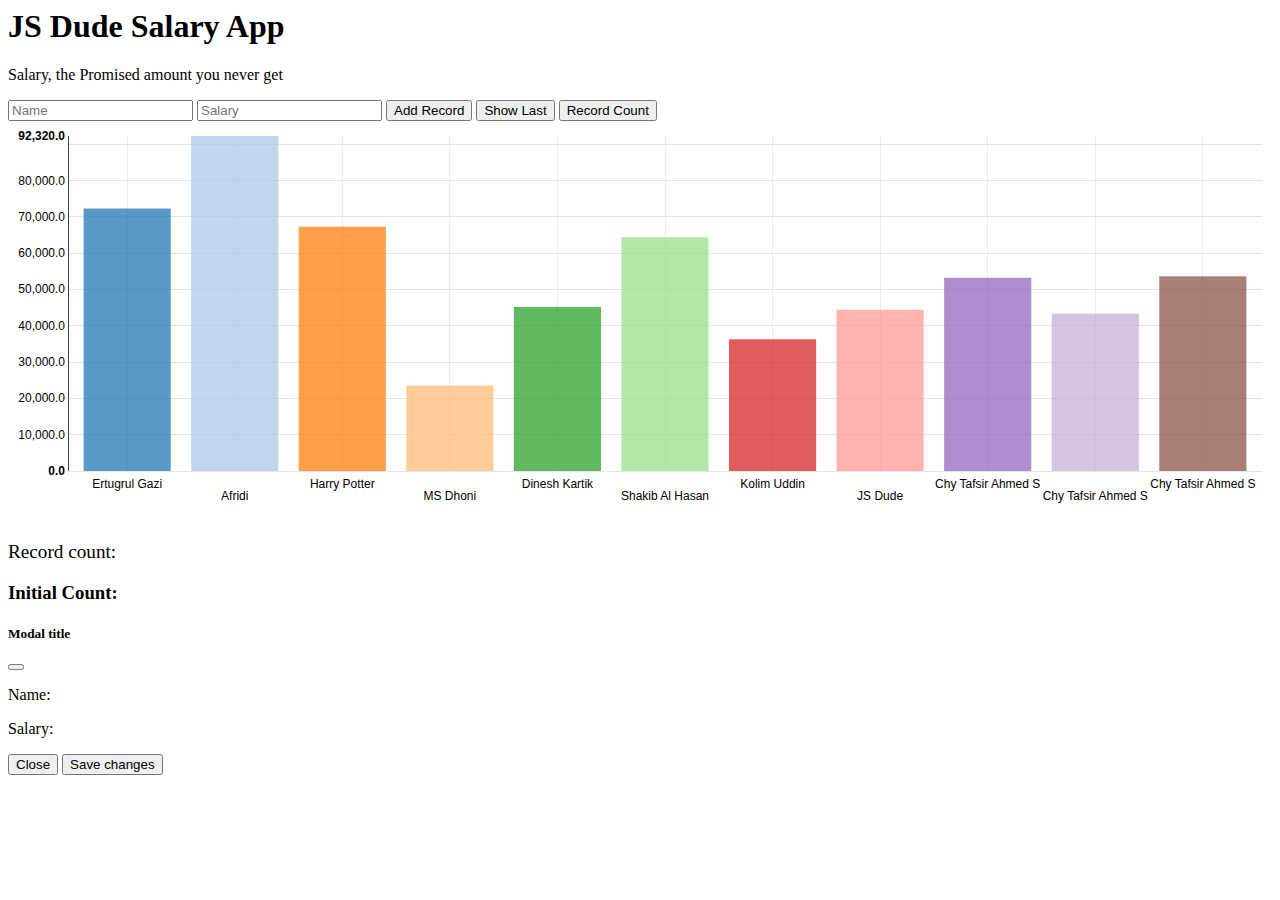
<file: index.html>
<html>

<head>
  <title>JS Dude Salary App2</title>
  <link rel="shortcut icon" type="image/x-icon" href="images/favicon.png" />
  <script src="scripts/d3.js"></script>
  <script src="scripts/nv.d3.js"></script>
  <!-- <link rel="stylesheet" href="styles/bootstrap.css"> -->
  <link rel="stylesheet" href="styles/nv.d3.css">
  <link rel="stylesheet" href="scripts/jquery-ui-1.11.4/jquery-ui.min.css">
  <link href="https://cdn.jsdelivr.net/npm/bootstrap@5.1.3/dist/css/bootstrap.min.css" rel="stylesheet"
    integrity="sha384-1BmE4kWBq78iYhFldvKuhfTAU6auU8tT94WrHftjDbrCEXSU1oBoqyl2QvZ6jIW3" crossorigin="anonymous">
  <style>
    #chart {
      height: 400px;
    }

    .dialog p {
      font-size: 1.2em;
    }

    #dialog-last-item span {
      font-size: 2em;
    }

    #dialog-error span {
      font-size: 1.3em;
    }

    #dialog-record-count span {
      font-size: 2.5em;
    }
  </style>

  <script src="scripts/jquery-2.1.4.min.js"></script>
  <script src="scripts/jquery-ui-1.11.4/jquery-ui.min.js"></script>
  <script defer src="./salaryData.js"></script>
  <script defer src="salaryApp.js"></script>
  <script src="scripts/findEventHandlers.js"></script>

</head>

<body>
  <div class="text-center">
    <h1 class="text-primary"><strong>JS Dude Salary App</strong></h1>
    <p>Salary, the Promised amount you never get</small>
  </div>
  <div class="form-inline text-center">
    <div class="form-group">
      <input class="p-1 rounded" type='text' id='name' placeholder='Name'>
      <input class="p-1 rounded" type='text' id='salary' placeholder='Salary'>
      <button class="btn btn-success" id="AddRecord">Add Record</button>

      <!-- Button trigger modal -->
      <button id="showLast" type="button" class="btn btn-primary" data-bs-toggle="modal"
        data-bs-target="#exampleModal">Show Last</button>
      <button class="btn btn-info" id="recordCount">Record Count</button>
    </div>
  </div>



  <div id="chart">
    <svg></svg>
  </div>

  <!-- <div id="dialog-last-item" class="hide dialog" title="Last Item in the Chart">
    <p>Name: <span id="showName" class="text-success"></span></p>
    <p>Salary: <span id="showSalary" class="text-success"></span></p>
  </div> -->
  <!-- <div id="dialog-error" class="hide dialog" title="Be careful Dude !">
    <p id="newNameLine">Name: <span id="newName" class="text-warning"></span></p>
    <p id="newSalaryLine">Salary: <span id="newSalary" class="text-warning"></span></p>
    <h2 class="text-danger">Your Boss is watching!</h2>
  </div> -->

  <div id="dialog-record-count" class="hide dialog" title="Number of Records">
    <p>Record count: <span id="numberOfRecords" class="text-success"></span></p>
  </div>
  <h3 class="text-primary hide">Initial Count: <span id="initial-count"></span></h3>


  <!-- Modal -->
  <div class="modal fade" id="exampleModal" tabindex="-1" aria-labelledby="exampleModalLabel" aria-hidden="true">
    <div class="modal-dialog">
      <div class="modal-content">
        <div class="modal-header">
          <h5 class="modal-title" id="exampleModalLabel">Modal title</h5>
          <button type="button" class="btn-close" data-bs-dismiss="modal" aria-label="Close"></button>
        </div>
        <div class="modal-body">
          <p>Name: <span id="showName" class="text-success"></span></p>
          <p>Salary: <span id="showSalary" class="text-success"></span></p>
        </div>
        <div class="modal-footer">
          <button type="button" class="btn btn-secondary" data-bs-dismiss="modal">Close</button>
          <button type="button" class="btn btn-primary">Save changes</button>
        </div>
      </div>
    </div>
  </div>
  <script src="https://cdn.jsdelivr.net/npm/bootstrap@5.1.3/dist/js/bootstrap.bundle.min.js"
    integrity="sha384-ka7Sk0Gln4gmtz2MlQnikT1wXgYsOg+OMhuP+IlRH9sENBO0LRn5q+8nbTov4+1p"
    crossorigin="anonymous"></script>

</body>

</html>
</file>
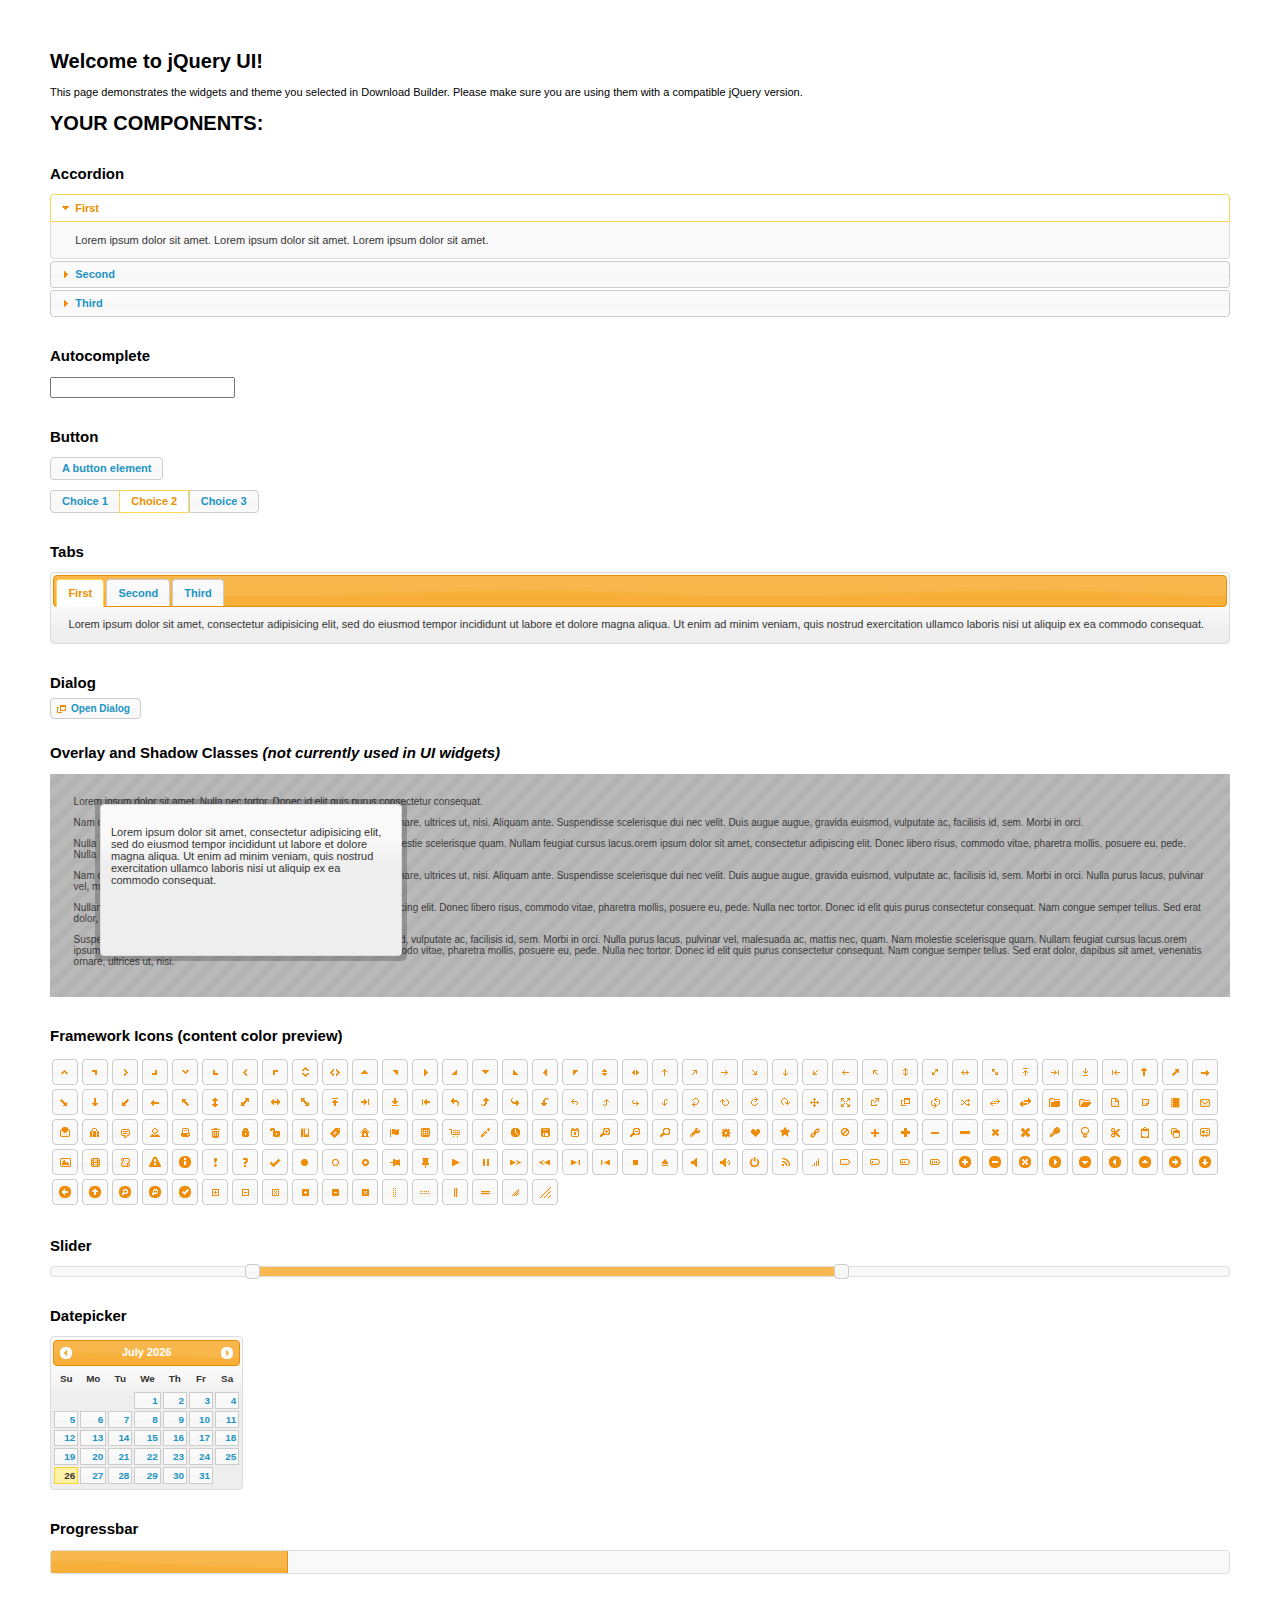
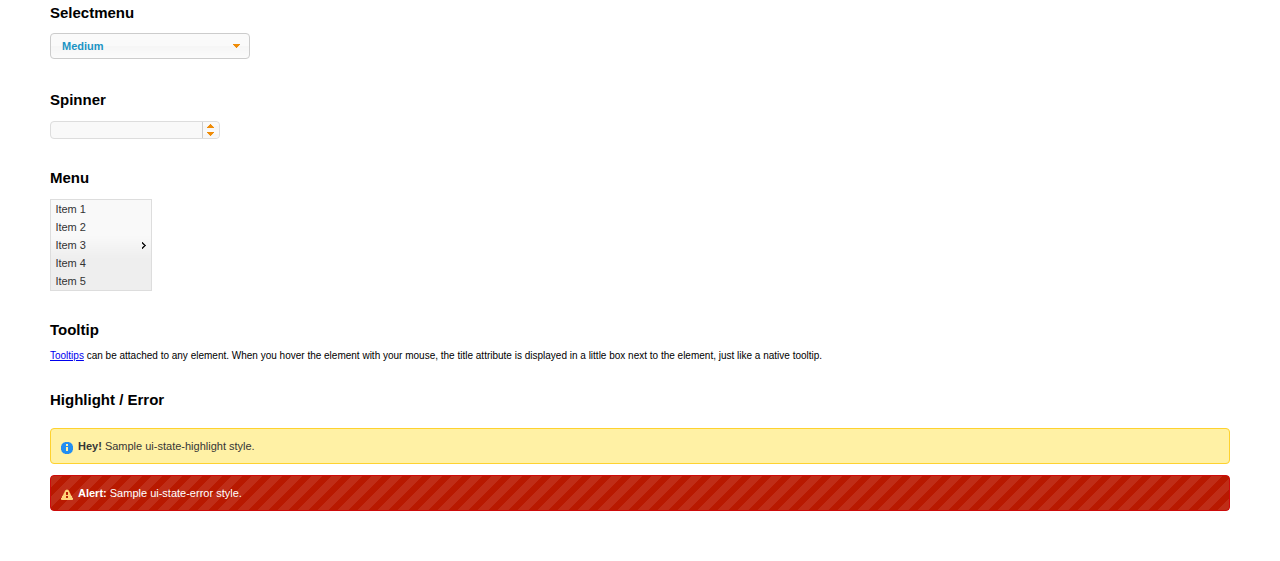
<file: scripts/jquery-ui-1.11.4/index.html>
<!doctype html>
<html lang="us">
<head>
	<meta charset="utf-8">
	<title>jQuery UI Example Page</title>
	<link href="jquery-ui.css" rel="stylesheet">
	<style>
	body{
		font: 62.5% "Trebuchet MS", sans-serif;
		margin: 50px;
	}
	.demoHeaders {
		margin-top: 2em;
	}
	#dialog-link {
		padding: .4em 1em .4em 20px;
		text-decoration: none;
		position: relative;
	}
	#dialog-link span.ui-icon {
		margin: 0 5px 0 0;
		position: absolute;
		left: .2em;
		top: 50%;
		margin-top: -8px;
	}
	#icons {
		margin: 0;
		padding: 0;
	}
	#icons li {
		margin: 2px;
		position: relative;
		padding: 4px 0;
		cursor: pointer;
		float: left;
		list-style: none;
	}
	#icons span.ui-icon {
		float: left;
		margin: 0 4px;
	}
	.fakewindowcontain .ui-widget-overlay {
		position: absolute;
	}
	select {
		width: 200px;
	}
	</style>
</head>
<body>

<h1>Welcome to jQuery UI!</h1>

<div class="ui-widget">
	<p>This page demonstrates the widgets and theme you selected in Download Builder. Please make sure you are using them with a compatible jQuery version.</p>
</div>

<h1>YOUR COMPONENTS:</h1>


<!-- Accordion -->
<h2 class="demoHeaders">Accordion</h2>
<div id="accordion">
	<h3>First</h3>
	<div>Lorem ipsum dolor sit amet. Lorem ipsum dolor sit amet. Lorem ipsum dolor sit amet.</div>
	<h3>Second</h3>
	<div>Phasellus mattis tincidunt nibh.</div>
	<h3>Third</h3>
	<div>Nam dui erat, auctor a, dignissim quis.</div>
</div>



<!-- Autocomplete -->
<h2 class="demoHeaders">Autocomplete</h2>
<div>
	<input id="autocomplete" title="type &quot;a&quot;">
</div>



<!-- Button -->
<h2 class="demoHeaders">Button</h2>
<button id="button">A button element</button>
<form style="margin-top: 1em;">
	<div id="radioset">
		<input type="radio" id="radio1" name="radio"><label for="radio1">Choice 1</label>
		<input type="radio" id="radio2" name="radio" checked="checked"><label for="radio2">Choice 2</label>
		<input type="radio" id="radio3" name="radio"><label for="radio3">Choice 3</label>
	</div>
</form>



<!-- Tabs -->
<h2 class="demoHeaders">Tabs</h2>
<div id="tabs">
	<ul>
		<li><a href="#tabs-1">First</a></li>
		<li><a href="#tabs-2">Second</a></li>
		<li><a href="#tabs-3">Third</a></li>
	</ul>
	<div id="tabs-1">Lorem ipsum dolor sit amet, consectetur adipisicing elit, sed do eiusmod tempor incididunt ut labore et dolore magna aliqua. Ut enim ad minim veniam, quis nostrud exercitation ullamco laboris nisi ut aliquip ex ea commodo consequat.</div>
	<div id="tabs-2">Phasellus mattis tincidunt nibh. Cras orci urna, blandit id, pretium vel, aliquet ornare, felis. Maecenas scelerisque sem non nisl. Fusce sed lorem in enim dictum bibendum.</div>
	<div id="tabs-3">Nam dui erat, auctor a, dignissim quis, sollicitudin eu, felis. Pellentesque nisi urna, interdum eget, sagittis et, consequat vestibulum, lacus. Mauris porttitor ullamcorper augue.</div>
</div>



<!-- Dialog NOTE: Dialog is not generated by UI in this demo so it can be visually styled in themeroller-->
<h2 class="demoHeaders">Dialog</h2>
<p><a href="#" id="dialog-link" class="ui-state-default ui-corner-all"><span class="ui-icon ui-icon-newwin"></span>Open Dialog</a></p>

<h2 class="demoHeaders">Overlay and Shadow Classes <em>(not currently used in UI widgets)</em></h2>
<div style="position: relative; width: 96%; height: 200px; padding:1% 2%; overflow:hidden;" class="fakewindowcontain">
	<p>Lorem ipsum dolor sit amet,  Nulla nec tortor. Donec id elit quis purus consectetur consequat. </p><p>Nam congue semper tellus. Sed erat dolor, dapibus sit amet, venenatis ornare, ultrices ut, nisi. Aliquam ante. Suspendisse scelerisque dui nec velit. Duis augue augue, gravida euismod, vulputate ac, facilisis id, sem. Morbi in orci. </p><p>Nulla purus lacus, pulvinar vel, malesuada ac, mattis nec, quam. Nam molestie scelerisque quam. Nullam feugiat cursus lacus.orem ipsum dolor sit amet, consectetur adipiscing elit. Donec libero risus, commodo vitae, pharetra mollis, posuere eu, pede. Nulla nec tortor. Donec id elit quis purus consectetur consequat. </p><p>Nam congue semper tellus. Sed erat dolor, dapibus sit amet, venenatis ornare, ultrices ut, nisi. Aliquam ante. Suspendisse scelerisque dui nec velit. Duis augue augue, gravida euismod, vulputate ac, facilisis id, sem. Morbi in orci. Nulla purus lacus, pulvinar vel, malesuada ac, mattis nec, quam. Nam molestie scelerisque quam. </p><p>Nullam feugiat cursus lacus.orem ipsum dolor sit amet, consectetur adipiscing elit. Donec libero risus, commodo vitae, pharetra mollis, posuere eu, pede. Nulla nec tortor. Donec id elit quis purus consectetur consequat. Nam congue semper tellus. Sed erat dolor, dapibus sit amet, venenatis ornare, ultrices ut, nisi. Aliquam ante. </p><p>Suspendisse scelerisque dui nec velit. Duis augue augue, gravida euismod, vulputate ac, facilisis id, sem. Morbi in orci. Nulla purus lacus, pulvinar vel, malesuada ac, mattis nec, quam. Nam molestie scelerisque quam. Nullam feugiat cursus lacus.orem ipsum dolor sit amet, consectetur adipiscing elit. Donec libero risus, commodo vitae, pharetra mollis, posuere eu, pede. Nulla nec tortor. Donec id elit quis purus consectetur consequat. Nam congue semper tellus. Sed erat dolor, dapibus sit amet, venenatis ornare, ultrices ut, nisi. </p>

	<!-- ui-dialog -->
	<div class="ui-overlay"><div class="ui-widget-overlay"></div><div class="ui-widget-shadow ui-corner-all" style="width: 302px; height: 152px; position: absolute; left: 50px; top: 30px;"></div></div>
	<div style="position: absolute; width: 280px; height: 130px;left: 50px; top: 30px; padding: 10px;" class="ui-widget ui-widget-content ui-corner-all">
		<div class="ui-dialog-content ui-widget-content" style="background: none; border: 0;">
			<p>Lorem ipsum dolor sit amet, consectetur adipisicing elit, sed do eiusmod tempor incididunt ut labore et dolore magna aliqua. Ut enim ad minim veniam, quis nostrud exercitation ullamco laboris nisi ut aliquip ex ea commodo consequat.</p>
		</div>
	</div>

</div>

<!-- ui-dialog -->
<div id="dialog" title="Dialog Title">
	<p>Lorem ipsum dolor sit amet, consectetur adipisicing elit, sed do eiusmod tempor incididunt ut labore et dolore magna aliqua. Ut enim ad minim veniam, quis nostrud exercitation ullamco laboris nisi ut aliquip ex ea commodo consequat.</p>
</div>



<h2 class="demoHeaders">Framework Icons (content color preview)</h2>
<ul id="icons" class="ui-widget ui-helper-clearfix">
	<li class="ui-state-default ui-corner-all" title=".ui-icon-carat-1-n"><span class="ui-icon ui-icon-carat-1-n"></span></li>
	<li class="ui-state-default ui-corner-all" title=".ui-icon-carat-1-ne"><span class="ui-icon ui-icon-carat-1-ne"></span></li>
	<li class="ui-state-default ui-corner-all" title=".ui-icon-carat-1-e"><span class="ui-icon ui-icon-carat-1-e"></span></li>
	<li class="ui-state-default ui-corner-all" title=".ui-icon-carat-1-se"><span class="ui-icon ui-icon-carat-1-se"></span></li>
	<li class="ui-state-default ui-corner-all" title=".ui-icon-carat-1-s"><span class="ui-icon ui-icon-carat-1-s"></span></li>
	<li class="ui-state-default ui-corner-all" title=".ui-icon-carat-1-sw"><span class="ui-icon ui-icon-carat-1-sw"></span></li>
	<li class="ui-state-default ui-corner-all" title=".ui-icon-carat-1-w"><span class="ui-icon ui-icon-carat-1-w"></span></li>
	<li class="ui-state-default ui-corner-all" title=".ui-icon-carat-1-nw"><span class="ui-icon ui-icon-carat-1-nw"></span></li>
	<li class="ui-state-default ui-corner-all" title=".ui-icon-carat-2-n-s"><span class="ui-icon ui-icon-carat-2-n-s"></span></li>
	<li class="ui-state-default ui-corner-all" title=".ui-icon-carat-2-e-w"><span class="ui-icon ui-icon-carat-2-e-w"></span></li>
	<li class="ui-state-default ui-corner-all" title=".ui-icon-triangle-1-n"><span class="ui-icon ui-icon-triangle-1-n"></span></li>
	<li class="ui-state-default ui-corner-all" title=".ui-icon-triangle-1-ne"><span class="ui-icon ui-icon-triangle-1-ne"></span></li>
	<li class="ui-state-default ui-corner-all" title=".ui-icon-triangle-1-e"><span class="ui-icon ui-icon-triangle-1-e"></span></li>
	<li class="ui-state-default ui-corner-all" title=".ui-icon-triangle-1-se"><span class="ui-icon ui-icon-triangle-1-se"></span></li>
	<li class="ui-state-default ui-corner-all" title=".ui-icon-triangle-1-s"><span class="ui-icon ui-icon-triangle-1-s"></span></li>
	<li class="ui-state-default ui-corner-all" title=".ui-icon-triangle-1-sw"><span class="ui-icon ui-icon-triangle-1-sw"></span></li>
	<li class="ui-state-default ui-corner-all" title=".ui-icon-triangle-1-w"><span class="ui-icon ui-icon-triangle-1-w"></span></li>
	<li class="ui-state-default ui-corner-all" title=".ui-icon-triangle-1-nw"><span class="ui-icon ui-icon-triangle-1-nw"></span></li>
	<li class="ui-state-default ui-corner-all" title=".ui-icon-triangle-2-n-s"><span class="ui-icon ui-icon-triangle-2-n-s"></span></li>
	<li class="ui-state-default ui-corner-all" title=".ui-icon-triangle-2-e-w"><span class="ui-icon ui-icon-triangle-2-e-w"></span></li>
	<li class="ui-state-default ui-corner-all" title=".ui-icon-arrow-1-n"><span class="ui-icon ui-icon-arrow-1-n"></span></li>
	<li class="ui-state-default ui-corner-all" title=".ui-icon-arrow-1-ne"><span class="ui-icon ui-icon-arrow-1-ne"></span></li>
	<li class="ui-state-default ui-corner-all" title=".ui-icon-arrow-1-e"><span class="ui-icon ui-icon-arrow-1-e"></span></li>
	<li class="ui-state-default ui-corner-all" title=".ui-icon-arrow-1-se"><span class="ui-icon ui-icon-arrow-1-se"></span></li>
	<li class="ui-state-default ui-corner-all" title=".ui-icon-arrow-1-s"><span class="ui-icon ui-icon-arrow-1-s"></span></li>
	<li class="ui-state-default ui-corner-all" title=".ui-icon-arrow-1-sw"><span class="ui-icon ui-icon-arrow-1-sw"></span></li>
	<li class="ui-state-default ui-corner-all" title=".ui-icon-arrow-1-w"><span class="ui-icon ui-icon-arrow-1-w"></span></li>
	<li class="ui-state-default ui-corner-all" title=".ui-icon-arrow-1-nw"><span class="ui-icon ui-icon-arrow-1-nw"></span></li>
	<li class="ui-state-default ui-corner-all" title=".ui-icon-arrow-2-n-s"><span class="ui-icon ui-icon-arrow-2-n-s"></span></li>
	<li class="ui-state-default ui-corner-all" title=".ui-icon-arrow-2-ne-sw"><span class="ui-icon ui-icon-arrow-2-ne-sw"></span></li>
	<li class="ui-state-default ui-corner-all" title=".ui-icon-arrow-2-e-w"><span class="ui-icon ui-icon-arrow-2-e-w"></span></li>
	<li class="ui-state-default ui-corner-all" title=".ui-icon-arrow-2-se-nw"><span class="ui-icon ui-icon-arrow-2-se-nw"></span></li>
	<li class="ui-state-default ui-corner-all" title=".ui-icon-arrowstop-1-n"><span class="ui-icon ui-icon-arrowstop-1-n"></span></li>
	<li class="ui-state-default ui-corner-all" title=".ui-icon-arrowstop-1-e"><span class="ui-icon ui-icon-arrowstop-1-e"></span></li>
	<li class="ui-state-default ui-corner-all" title=".ui-icon-arrowstop-1-s"><span class="ui-icon ui-icon-arrowstop-1-s"></span></li>
	<li class="ui-state-default ui-corner-all" title=".ui-icon-arrowstop-1-w"><span class="ui-icon ui-icon-arrowstop-1-w"></span></li>
	<li class="ui-state-default ui-corner-all" title=".ui-icon-arrowthick-1-n"><span class="ui-icon ui-icon-arrowthick-1-n"></span></li>
	<li class="ui-state-default ui-corner-all" title=".ui-icon-arrowthick-1-ne"><span class="ui-icon ui-icon-arrowthick-1-ne"></span></li>
	<li class="ui-state-default ui-corner-all" title=".ui-icon-arrowthick-1-e"><span class="ui-icon ui-icon-arrowthick-1-e"></span></li>
	<li class="ui-state-default ui-corner-all" title=".ui-icon-arrowthick-1-se"><span class="ui-icon ui-icon-arrowthick-1-se"></span></li>
	<li class="ui-state-default ui-corner-all" title=".ui-icon-arrowthick-1-s"><span class="ui-icon ui-icon-arrowthick-1-s"></span></li>
	<li class="ui-state-default ui-corner-all" title=".ui-icon-arrowthick-1-sw"><span class="ui-icon ui-icon-arrowthick-1-sw"></span></li>
	<li class="ui-state-default ui-corner-all" title=".ui-icon-arrowthick-1-w"><span class="ui-icon ui-icon-arrowthick-1-w"></span></li>
	<li class="ui-state-default ui-corner-all" title=".ui-icon-arrowthick-1-nw"><span class="ui-icon ui-icon-arrowthick-1-nw"></span></li>
	<li class="ui-state-default ui-corner-all" title=".ui-icon-arrowthick-2-n-s"><span class="ui-icon ui-icon-arrowthick-2-n-s"></span></li>
	<li class="ui-state-default ui-corner-all" title=".ui-icon-arrowthick-2-ne-sw"><span class="ui-icon ui-icon-arrowthick-2-ne-sw"></span></li>
	<li class="ui-state-default ui-corner-all" title=".ui-icon-arrowthick-2-e-w"><span class="ui-icon ui-icon-arrowthick-2-e-w"></span></li>
	<li class="ui-state-default ui-corner-all" title=".ui-icon-arrowthick-2-se-nw"><span class="ui-icon ui-icon-arrowthick-2-se-nw"></span></li>
	<li class="ui-state-default ui-corner-all" title=".ui-icon-arrowthickstop-1-n"><span class="ui-icon ui-icon-arrowthickstop-1-n"></span></li>
	<li class="ui-state-default ui-corner-all" title=".ui-icon-arrowthickstop-1-e"><span class="ui-icon ui-icon-arrowthickstop-1-e"></span></li>
	<li class="ui-state-default ui-corner-all" title=".ui-icon-arrowthickstop-1-s"><span class="ui-icon ui-icon-arrowthickstop-1-s"></span></li>
	<li class="ui-state-default ui-corner-all" title=".ui-icon-arrowthickstop-1-w"><span class="ui-icon ui-icon-arrowthickstop-1-w"></span></li>
	<li class="ui-state-default ui-corner-all" title=".ui-icon-arrowreturnthick-1-w"><span class="ui-icon ui-icon-arrowreturnthick-1-w"></span></li>
	<li class="ui-state-default ui-corner-all" title=".ui-icon-arrowreturnthick-1-n"><span class="ui-icon ui-icon-arrowreturnthick-1-n"></span></li>
	<li class="ui-state-default ui-corner-all" title=".ui-icon-arrowreturnthick-1-e"><span class="ui-icon ui-icon-arrowreturnthick-1-e"></span></li>
	<li class="ui-state-default ui-corner-all" title=".ui-icon-arrowreturnthick-1-s"><span class="ui-icon ui-icon-arrowreturnthick-1-s"></span></li>
	<li class="ui-state-default ui-corner-all" title=".ui-icon-arrowreturn-1-w"><span class="ui-icon ui-icon-arrowreturn-1-w"></span></li>
	<li class="ui-state-default ui-corner-all" title=".ui-icon-arrowreturn-1-n"><span class="ui-icon ui-icon-arrowreturn-1-n"></span></li>
	<li class="ui-state-default ui-corner-all" title=".ui-icon-arrowreturn-1-e"><span class="ui-icon ui-icon-arrowreturn-1-e"></span></li>
	<li class="ui-state-default ui-corner-all" title=".ui-icon-arrowreturn-1-s"><span class="ui-icon ui-icon-arrowreturn-1-s"></span></li>
	<li class="ui-state-default ui-corner-all" title=".ui-icon-arrowrefresh-1-w"><span class="ui-icon ui-icon-arrowrefresh-1-w"></span></li>
	<li class="ui-state-default ui-corner-all" title=".ui-icon-arrowrefresh-1-n"><span class="ui-icon ui-icon-arrowrefresh-1-n"></span></li>
	<li class="ui-state-default ui-corner-all" title=".ui-icon-arrowrefresh-1-e"><span class="ui-icon ui-icon-arrowrefresh-1-e"></span></li>
	<li class="ui-state-default ui-corner-all" title=".ui-icon-arrowrefresh-1-s"><span class="ui-icon ui-icon-arrowrefresh-1-s"></span></li>
	<li class="ui-state-default ui-corner-all" title=".ui-icon-arrow-4"><span class="ui-icon ui-icon-arrow-4"></span></li>
	<li class="ui-state-default ui-corner-all" title=".ui-icon-arrow-4-diag"><span class="ui-icon ui-icon-arrow-4-diag"></span></li>
	<li class="ui-state-default ui-corner-all" title=".ui-icon-extlink"><span class="ui-icon ui-icon-extlink"></span></li>
	<li class="ui-state-default ui-corner-all" title=".ui-icon-newwin"><span class="ui-icon ui-icon-newwin"></span></li>
	<li class="ui-state-default ui-corner-all" title=".ui-icon-refresh"><span class="ui-icon ui-icon-refresh"></span></li>
	<li class="ui-state-default ui-corner-all" title=".ui-icon-shuffle"><span class="ui-icon ui-icon-shuffle"></span></li>
	<li class="ui-state-default ui-corner-all" title=".ui-icon-transfer-e-w"><span class="ui-icon ui-icon-transfer-e-w"></span></li>
	<li class="ui-state-default ui-corner-all" title=".ui-icon-transferthick-e-w"><span class="ui-icon ui-icon-transferthick-e-w"></span></li>
	<li class="ui-state-default ui-corner-all" title=".ui-icon-folder-collapsed"><span class="ui-icon ui-icon-folder-collapsed"></span></li>
	<li class="ui-state-default ui-corner-all" title=".ui-icon-folder-open"><span class="ui-icon ui-icon-folder-open"></span></li>
	<li class="ui-state-default ui-corner-all" title=".ui-icon-document"><span class="ui-icon ui-icon-document"></span></li>
	<li class="ui-state-default ui-corner-all" title=".ui-icon-document-b"><span class="ui-icon ui-icon-document-b"></span></li>
	<li class="ui-state-default ui-corner-all" title=".ui-icon-note"><span class="ui-icon ui-icon-note"></span></li>
	<li class="ui-state-default ui-corner-all" title=".ui-icon-mail-closed"><span class="ui-icon ui-icon-mail-closed"></span></li>
	<li class="ui-state-default ui-corner-all" title=".ui-icon-mail-open"><span class="ui-icon ui-icon-mail-open"></span></li>
	<li class="ui-state-default ui-corner-all" title=".ui-icon-suitcase"><span class="ui-icon ui-icon-suitcase"></span></li>
	<li class="ui-state-default ui-corner-all" title=".ui-icon-comment"><span class="ui-icon ui-icon-comment"></span></li>
	<li class="ui-state-default ui-corner-all" title=".ui-icon-person"><span class="ui-icon ui-icon-person"></span></li>
	<li class="ui-state-default ui-corner-all" title=".ui-icon-print"><span class="ui-icon ui-icon-print"></span></li>
	<li class="ui-state-default ui-corner-all" title=".ui-icon-trash"><span class="ui-icon ui-icon-trash"></span></li>
	<li class="ui-state-default ui-corner-all" title=".ui-icon-locked"><span class="ui-icon ui-icon-locked"></span></li>
	<li class="ui-state-default ui-corner-all" title=".ui-icon-unlocked"><span class="ui-icon ui-icon-unlocked"></span></li>
	<li class="ui-state-default ui-corner-all" title=".ui-icon-bookmark"><span class="ui-icon ui-icon-bookmark"></span></li>
	<li class="ui-state-default ui-corner-all" title=".ui-icon-tag"><span class="ui-icon ui-icon-tag"></span></li>
	<li class="ui-state-default ui-corner-all" title=".ui-icon-home"><span class="ui-icon ui-icon-home"></span></li>
	<li class="ui-state-default ui-corner-all" title=".ui-icon-flag"><span class="ui-icon ui-icon-flag"></span></li>
	<li class="ui-state-default ui-corner-all" title=".ui-icon-calculator"><span class="ui-icon ui-icon-calculator"></span></li>
	<li class="ui-state-default ui-corner-all" title=".ui-icon-cart"><span class="ui-icon ui-icon-cart"></span></li>
	<li class="ui-state-default ui-corner-all" title=".ui-icon-pencil"><span class="ui-icon ui-icon-pencil"></span></li>
	<li class="ui-state-default ui-corner-all" title=".ui-icon-clock"><span class="ui-icon ui-icon-clock"></span></li>
	<li class="ui-state-default ui-corner-all" title=".ui-icon-disk"><span class="ui-icon ui-icon-disk"></span></li>
	<li class="ui-state-default ui-corner-all" title=".ui-icon-calendar"><span class="ui-icon ui-icon-calendar"></span></li>
	<li class="ui-state-default ui-corner-all" title=".ui-icon-zoomin"><span class="ui-icon ui-icon-zoomin"></span></li>
	<li class="ui-state-default ui-corner-all" title=".ui-icon-zoomout"><span class="ui-icon ui-icon-zoomout"></span></li>
	<li class="ui-state-default ui-corner-all" title=".ui-icon-search"><span class="ui-icon ui-icon-search"></span></li>
	<li class="ui-state-default ui-corner-all" title=".ui-icon-wrench"><span class="ui-icon ui-icon-wrench"></span></li>
	<li class="ui-state-default ui-corner-all" title=".ui-icon-gear"><span class="ui-icon ui-icon-gear"></span></li>
	<li class="ui-state-default ui-corner-all" title=".ui-icon-heart"><span class="ui-icon ui-icon-heart"></span></li>
	<li class="ui-state-default ui-corner-all" title=".ui-icon-star"><span class="ui-icon ui-icon-star"></span></li>
	<li class="ui-state-default ui-corner-all" title=".ui-icon-link"><span class="ui-icon ui-icon-link"></span></li>
	<li class="ui-state-default ui-corner-all" title=".ui-icon-cancel"><span class="ui-icon ui-icon-cancel"></span></li>
	<li class="ui-state-default ui-corner-all" title=".ui-icon-plus"><span class="ui-icon ui-icon-plus"></span></li>
	<li class="ui-state-default ui-corner-all" title=".ui-icon-plusthick"><span class="ui-icon ui-icon-plusthick"></span></li>
	<li class="ui-state-default ui-corner-all" title=".ui-icon-minus"><span class="ui-icon ui-icon-minus"></span></li>
	<li class="ui-state-default ui-corner-all" title=".ui-icon-minusthick"><span class="ui-icon ui-icon-minusthick"></span></li>
	<li class="ui-state-default ui-corner-all" title=".ui-icon-close"><span class="ui-icon ui-icon-close"></span></li>
	<li class="ui-state-default ui-corner-all" title=".ui-icon-closethick"><span class="ui-icon ui-icon-closethick"></span></li>
	<li class="ui-state-default ui-corner-all" title=".ui-icon-key"><span class="ui-icon ui-icon-key"></span></li>
	<li class="ui-state-default ui-corner-all" title=".ui-icon-lightbulb"><span class="ui-icon ui-icon-lightbulb"></span></li>
	<li class="ui-state-default ui-corner-all" title=".ui-icon-scissors"><span class="ui-icon ui-icon-scissors"></span></li>
	<li class="ui-state-default ui-corner-all" title=".ui-icon-clipboard"><span class="ui-icon ui-icon-clipboard"></span></li>
	<li class="ui-state-default ui-corner-all" title=".ui-icon-copy"><span class="ui-icon ui-icon-copy"></span></li>
	<li class="ui-state-default ui-corner-all" title=".ui-icon-contact"><span class="ui-icon ui-icon-contact"></span></li>
	<li class="ui-state-default ui-corner-all" title=".ui-icon-image"><span class="ui-icon ui-icon-image"></span></li>
	<li class="ui-state-default ui-corner-all" title=".ui-icon-video"><span class="ui-icon ui-icon-video"></span></li>
	<li class="ui-state-default ui-corner-all" title=".ui-icon-script"><span class="ui-icon ui-icon-script"></span></li>
	<li class="ui-state-default ui-corner-all" title=".ui-icon-alert"><span class="ui-icon ui-icon-alert"></span></li>
	<li class="ui-state-default ui-corner-all" title=".ui-icon-info"><span class="ui-icon ui-icon-info"></span></li>
	<li class="ui-state-default ui-corner-all" title=".ui-icon-notice"><span class="ui-icon ui-icon-notice"></span></li>
	<li class="ui-state-default ui-corner-all" title=".ui-icon-help"><span class="ui-icon ui-icon-help"></span></li>
	<li class="ui-state-default ui-corner-all" title=".ui-icon-check"><span class="ui-icon ui-icon-check"></span></li>
	<li class="ui-state-default ui-corner-all" title=".ui-icon-bullet"><span class="ui-icon ui-icon-bullet"></span></li>
	<li class="ui-state-default ui-corner-all" title=".ui-icon-radio-off"><span class="ui-icon ui-icon-radio-off"></span></li>
	<li class="ui-state-default ui-corner-all" title=".ui-icon-radio-on"><span class="ui-icon ui-icon-radio-on"></span></li>
	<li class="ui-state-default ui-corner-all" title=".ui-icon-pin-w"><span class="ui-icon ui-icon-pin-w"></span></li>
	<li class="ui-state-default ui-corner-all" title=".ui-icon-pin-s"><span class="ui-icon ui-icon-pin-s"></span></li>
	<li class="ui-state-default ui-corner-all" title=".ui-icon-play"><span class="ui-icon ui-icon-play"></span></li>
	<li class="ui-state-default ui-corner-all" title=".ui-icon-pause"><span class="ui-icon ui-icon-pause"></span></li>
	<li class="ui-state-default ui-corner-all" title=".ui-icon-seek-next"><span class="ui-icon ui-icon-seek-next"></span></li>
	<li class="ui-state-default ui-corner-all" title=".ui-icon-seek-prev"><span class="ui-icon ui-icon-seek-prev"></span></li>
	<li class="ui-state-default ui-corner-all" title=".ui-icon-seek-end"><span class="ui-icon ui-icon-seek-end"></span></li>
	<li class="ui-state-default ui-corner-all" title=".ui-icon-seek-first"><span class="ui-icon ui-icon-seek-first"></span></li>
	<li class="ui-state-default ui-corner-all" title=".ui-icon-stop"><span class="ui-icon ui-icon-stop"></span></li>
	<li class="ui-state-default ui-corner-all" title=".ui-icon-eject"><span class="ui-icon ui-icon-eject"></span></li>
	<li class="ui-state-default ui-corner-all" title=".ui-icon-volume-off"><span class="ui-icon ui-icon-volume-off"></span></li>
	<li class="ui-state-default ui-corner-all" title=".ui-icon-volume-on"><span class="ui-icon ui-icon-volume-on"></span></li>
	<li class="ui-state-default ui-corner-all" title=".ui-icon-power"><span class="ui-icon ui-icon-power"></span></li>
	<li class="ui-state-default ui-corner-all" title=".ui-icon-signal-diag"><span class="ui-icon ui-icon-signal-diag"></span></li>
	<li class="ui-state-default ui-corner-all" title=".ui-icon-signal"><span class="ui-icon ui-icon-signal"></span></li>
	<li class="ui-state-default ui-corner-all" title=".ui-icon-battery-0"><span class="ui-icon ui-icon-battery-0"></span></li>
	<li class="ui-state-default ui-corner-all" title=".ui-icon-battery-1"><span class="ui-icon ui-icon-battery-1"></span></li>
	<li class="ui-state-default ui-corner-all" title=".ui-icon-battery-2"><span class="ui-icon ui-icon-battery-2"></span></li>
	<li class="ui-state-default ui-corner-all" title=".ui-icon-battery-3"><span class="ui-icon ui-icon-battery-3"></span></li>
	<li class="ui-state-default ui-corner-all" title=".ui-icon-circle-plus"><span class="ui-icon ui-icon-circle-plus"></span></li>
	<li class="ui-state-default ui-corner-all" title=".ui-icon-circle-minus"><span class="ui-icon ui-icon-circle-minus"></span></li>
	<li class="ui-state-default ui-corner-all" title=".ui-icon-circle-close"><span class="ui-icon ui-icon-circle-close"></span></li>
	<li class="ui-state-default ui-corner-all" title=".ui-icon-circle-triangle-e"><span class="ui-icon ui-icon-circle-triangle-e"></span></li>
	<li class="ui-state-default ui-corner-all" title=".ui-icon-circle-triangle-s"><span class="ui-icon ui-icon-circle-triangle-s"></span></li>
	<li class="ui-state-default ui-corner-all" title=".ui-icon-circle-triangle-w"><span class="ui-icon ui-icon-circle-triangle-w"></span></li>
	<li class="ui-state-default ui-corner-all" title=".ui-icon-circle-triangle-n"><span class="ui-icon ui-icon-circle-triangle-n"></span></li>
	<li class="ui-state-default ui-corner-all" title=".ui-icon-circle-arrow-e"><span class="ui-icon ui-icon-circle-arrow-e"></span></li>
	<li class="ui-state-default ui-corner-all" title=".ui-icon-circle-arrow-s"><span class="ui-icon ui-icon-circle-arrow-s"></span></li>
	<li class="ui-state-default ui-corner-all" title=".ui-icon-circle-arrow-w"><span class="ui-icon ui-icon-circle-arrow-w"></span></li>
	<li class="ui-state-default ui-corner-all" title=".ui-icon-circle-arrow-n"><span class="ui-icon ui-icon-circle-arrow-n"></span></li>
	<li class="ui-state-default ui-corner-all" title=".ui-icon-circle-zoomin"><span class="ui-icon ui-icon-circle-zoomin"></span></li>
	<li class="ui-state-default ui-corner-all" title=".ui-icon-circle-zoomout"><span class="ui-icon ui-icon-circle-zoomout"></span></li>
	<li class="ui-state-default ui-corner-all" title=".ui-icon-circle-check"><span class="ui-icon ui-icon-circle-check"></span></li>
	<li class="ui-state-default ui-corner-all" title=".ui-icon-circlesmall-plus"><span class="ui-icon ui-icon-circlesmall-plus"></span></li>
	<li class="ui-state-default ui-corner-all" title=".ui-icon-circlesmall-minus"><span class="ui-icon ui-icon-circlesmall-minus"></span></li>
	<li class="ui-state-default ui-corner-all" title=".ui-icon-circlesmall-close"><span class="ui-icon ui-icon-circlesmall-close"></span></li>
	<li class="ui-state-default ui-corner-all" title=".ui-icon-squaresmall-plus"><span class="ui-icon ui-icon-squaresmall-plus"></span></li>
	<li class="ui-state-default ui-corner-all" title=".ui-icon-squaresmall-minus"><span class="ui-icon ui-icon-squaresmall-minus"></span></li>
	<li class="ui-state-default ui-corner-all" title=".ui-icon-squaresmall-close"><span class="ui-icon ui-icon-squaresmall-close"></span></li>
	<li class="ui-state-default ui-corner-all" title=".ui-icon-grip-dotted-vertical"><span class="ui-icon ui-icon-grip-dotted-vertical"></span></li>
	<li class="ui-state-default ui-corner-all" title=".ui-icon-grip-dotted-horizontal"><span class="ui-icon ui-icon-grip-dotted-horizontal"></span></li>
	<li class="ui-state-default ui-corner-all" title=".ui-icon-grip-solid-vertical"><span class="ui-icon ui-icon-grip-solid-vertical"></span></li>
	<li class="ui-state-default ui-corner-all" title=".ui-icon-grip-solid-horizontal"><span class="ui-icon ui-icon-grip-solid-horizontal"></span></li>
	<li class="ui-state-default ui-corner-all" title=".ui-icon-gripsmall-diagonal-se"><span class="ui-icon ui-icon-gripsmall-diagonal-se"></span></li>
	<li class="ui-state-default ui-corner-all" title=".ui-icon-grip-diagonal-se"><span class="ui-icon ui-icon-grip-diagonal-se"></span></li>
</ul>


<!-- Slider -->
<h2 class="demoHeaders">Slider</h2>
<div id="slider"></div>



<!-- Datepicker -->
<h2 class="demoHeaders">Datepicker</h2>
<div id="datepicker"></div>



<!-- Progressbar -->
<h2 class="demoHeaders">Progressbar</h2>
<div id="progressbar"></div>



<!-- Progressbar -->
<h2 class="demoHeaders">Selectmenu</h2>
<select id="selectmenu">
	<option>Slower</option>
	<option>Slow</option>
	<option selected="selected">Medium</option>
	<option>Fast</option>
	<option>Faster</option>
</select>



<!-- Spinner -->
<h2 class="demoHeaders">Spinner</h2>
<input id="spinner">



<!-- Menu -->
<h2 class="demoHeaders">Menu</h2>
<ul style="width:100px;" id="menu">
	<li>Item 1</li>
	<li>Item 2</li>
	<li>Item 3
		<ul>
			<li>Item 3-1</li>
			<li>Item 3-2</li>
			<li>Item 3-3</li>
			<li>Item 3-4</li>
			<li>Item 3-5</li>
		</ul>
	</li>
	<li>Item 4</li>
	<li>Item 5</li>
</ul>



<!-- Tooltip -->
<h2 class="demoHeaders">Tooltip</h2>
<p id="tooltip">
	<a href="#" title="That&apos;s what this widget is">Tooltips</a> can be attached to any element. When you hover
the element with your mouse, the title attribute is displayed in a little box next to the element, just like a native tooltip.
</p>


<!-- Highlight / Error -->
<h2 class="demoHeaders">Highlight / Error</h2>
<div class="ui-widget">
	<div class="ui-state-highlight ui-corner-all" style="margin-top: 20px; padding: 0 .7em;">
		<p><span class="ui-icon ui-icon-info" style="float: left; margin-right: .3em;"></span>
		<strong>Hey!</strong> Sample ui-state-highlight style.</p>
	</div>
</div>
<br>
<div class="ui-widget">
	<div class="ui-state-error ui-corner-all" style="padding: 0 .7em;">
		<p><span class="ui-icon ui-icon-alert" style="float: left; margin-right: .3em;"></span>
		<strong>Alert:</strong> Sample ui-state-error style.</p>
	</div>
</div>

<script src="external/jquery/jquery.js"></script>
<script src="jquery-ui.js"></script>
<script>

$( "#accordion" ).accordion();



var availableTags = [
	"ActionScript",
	"AppleScript",
	"Asp",
	"BASIC",
	"C",
	"C++",
	"Clojure",
	"COBOL",
	"ColdFusion",
	"Erlang",
	"Fortran",
	"Groovy",
	"Haskell",
	"Java",
	"JavaScript",
	"Lisp",
	"Perl",
	"PHP",
	"Python",
	"Ruby",
	"Scala",
	"Scheme"
];
$( "#autocomplete" ).autocomplete({
	source: availableTags
});



$( "#button" ).button();
$( "#radioset" ).buttonset();



$( "#tabs" ).tabs();



$( "#dialog" ).dialog({
	autoOpen: false,
	width: 400,
	buttons: [
		{
			text: "Ok",
			click: function() {
				$( this ).dialog( "close" );
			}
		},
		{
			text: "Cancel",
			click: function() {
				$( this ).dialog( "close" );
			}
		}
	]
});

// Link to open the dialog
$( "#dialog-link" ).click(function( event ) {
	$( "#dialog" ).dialog( "open" );
	event.preventDefault();
});



$( "#datepicker" ).datepicker({
	inline: true
});



$( "#slider" ).slider({
	range: true,
	values: [ 17, 67 ]
});



$( "#progressbar" ).progressbar({
	value: 20
});



$( "#spinner" ).spinner();



$( "#menu" ).menu();



$( "#tooltip" ).tooltip();



$( "#selectmenu" ).selectmenu();


// Hover states on the static widgets
$( "#dialog-link, #icons li" ).hover(
	function() {
		$( this ).addClass( "ui-state-hover" );
	},
	function() {
		$( this ).removeClass( "ui-state-hover" );
	}
);
</script>
</body>
</html>
</file>
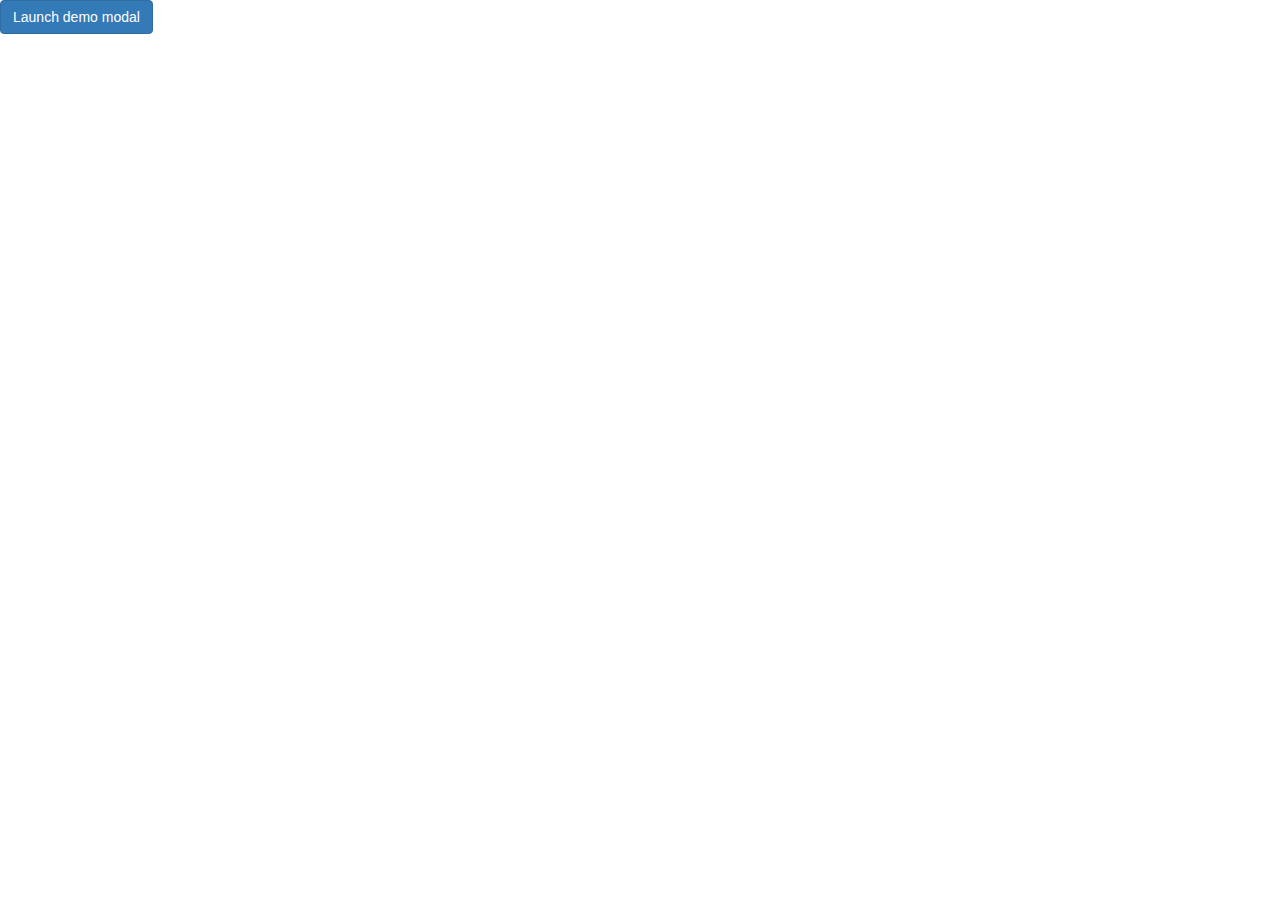
<file: i.html>
<!DOCTYPE html>
<html lang="en">

<head>
    <meta charset="UTF-8">
    <meta http-equiv="X-UA-Compatible" content="IE=edge">
    <meta name="viewport" content="width=device-width, initial-scale=1.0">
    <title>Document</title>
    <link rel="stylesheet" href="styles/bootstrap.css">
    <link href="https://cdn.jsdelivr.net/npm/bootstrap@5.1.3/dist/css/bootstrap.min.css" rel="stylesheet"
        integrity="sha384-1BmE4kWBq78iYhFldvKuhfTAU6auU8tT94WrHftjDbrCEXSU1oBoqyl2QvZ6jIW3" crossorigin="anonymous">

</head>

<body>
    <!-- Button trigger modal -->
    <button type="button" class="btn btn-primary" data-bs-toggle="modal" data-bs-target="#exampleModal">
        Launch demo modal
    </button>

    <!-- Modal -->
    <div class="modal fade" id="exampleModal" tabindex="-1" aria-labelledby="exampleModalLabel" aria-hidden="true">
        <div class="modal-dialog">
            <div class="modal-content">
                <div class="modal-header">
                    <h5 class="modal-title" id="exampleModalLabel">Modal title</h5>
                    <button type="button" class="btn-close" data-bs-dismiss="modal" aria-label="Close"></button>
                </div>
                <div class="modal-body">
                    ...
                </div>
                <div class="modal-footer">
                    <button type="button" class="btn btn-secondary" data-bs-dismiss="modal">Close</button>
                    <button type="button" class="btn btn-primary">Save changes</button>
                </div>
            </div>
        </div>
    </div>
    <script src="https://cdn.jsdelivr.net/npm/bootstrap@5.1.3/dist/js/bootstrap.bundle.min.js"
        integrity="sha384-ka7Sk0Gln4gmtz2MlQnikT1wXgYsOg+OMhuP+IlRH9sENBO0LRn5q+8nbTov4+1p"
        crossorigin="anonymous"></script>
</body>

</html>
</file>
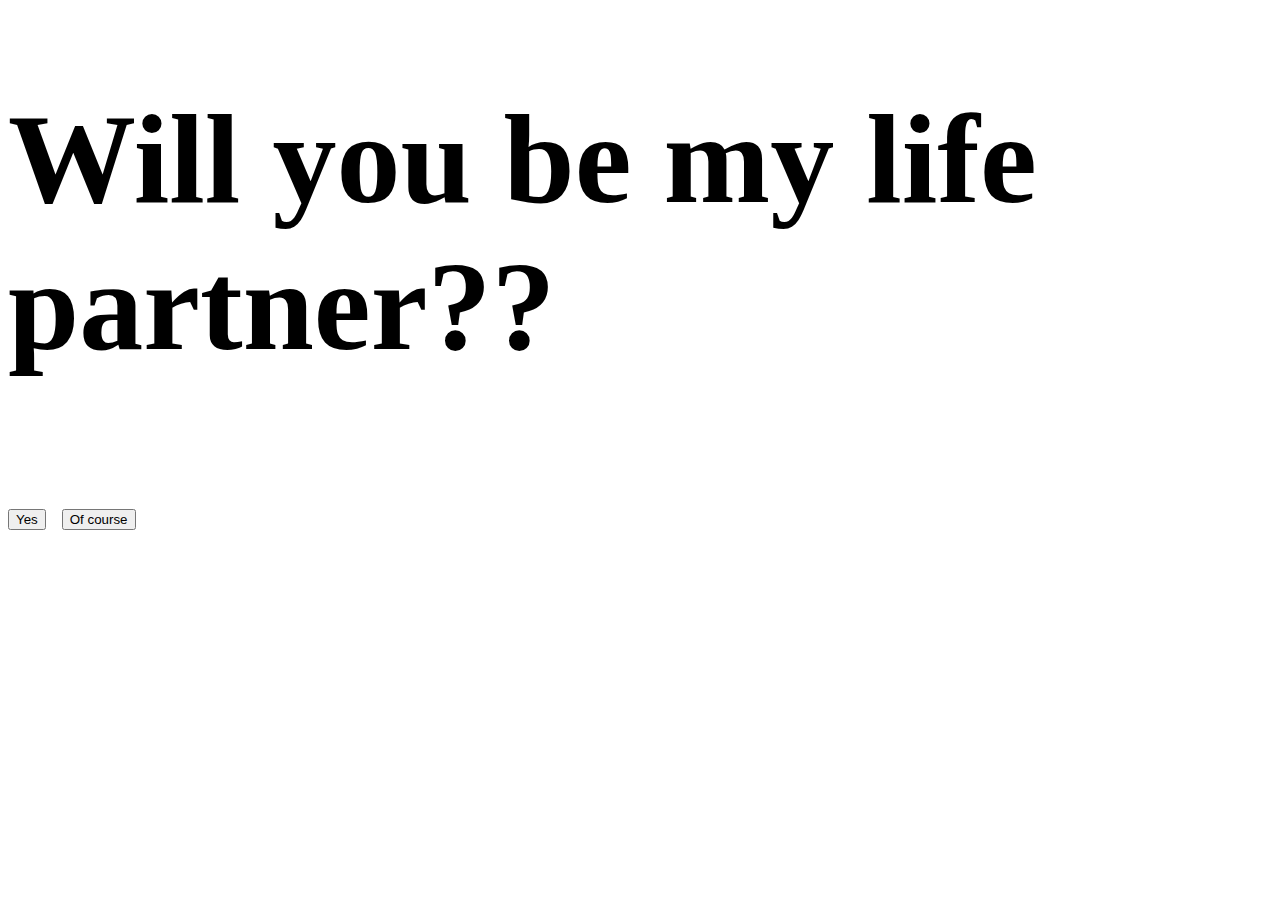
<file: propose.html>
<!DOCTYPE html>
<html lang="en">
<head>
    <meta charset="UTF-8">
    <meta name="viewport" content="width=device-width, initial-scale=1.0">
    <meta http-equiv="X-UA-Compatible" content="ie=edge">
    <title>Document</title>

</head>
<body>
    <div style="font-size: 4em;">
        <h1>Will you be my life partner??</h1>
        <button>Yes</button>
        <button>Of course</button>
    </div>
</body>
</html>
</file>
<file: styles/nv.d3.css>
/* nvd3 version 1.8.1-dev (https://github.com/novus/nvd3) 2015-07-14 */
.nvd3 .nv-axis {
    pointer-events:none;
    opacity: 1;
}

.nvd3 .nv-axis path {
    fill: none;
    stroke: #000;
    stroke-opacity: .75;
    shape-rendering: crispEdges;
}

.nvd3 .nv-axis path.domain {
    stroke-opacity: .75;
}

.nvd3 .nv-axis.nv-x path.domain {
    stroke-opacity: 0;
}

.nvd3 .nv-axis line {
    fill: none;
    stroke: #e5e5e5;
    shape-rendering: crispEdges;
}

.nvd3 .nv-axis .zero line,
    /*this selector may not be necessary*/ .nvd3 .nv-axis line.zero {
    stroke-opacity: .75;
}

.nvd3 .nv-axis .nv-axisMaxMin text {
    font-weight: bold;
}

.nvd3 .x  .nv-axis .nv-axisMaxMin text,
.nvd3 .x2 .nv-axis .nv-axisMaxMin text,
.nvd3 .x3 .nv-axis .nv-axisMaxMin text {
    text-anchor: middle
}

.nvd3 .nv-axis.nv-disabled {
    opacity: 0;
}

.nvd3 .nv-bars rect {
    fill-opacity: .75;

    transition: fill-opacity 250ms linear;
    -moz-transition: fill-opacity 250ms linear;
    -webkit-transition: fill-opacity 250ms linear;
}

.nvd3 .nv-bars rect.hover {
    fill-opacity: 1;
}

.nvd3 .nv-bars .hover rect {
    fill: lightblue;
}

.nvd3 .nv-bars text {
    fill: rgba(0,0,0,0);
}

.nvd3 .nv-bars .hover text {
    fill: rgba(0,0,0,1);
}

.nvd3 .nv-multibar .nv-groups rect,
.nvd3 .nv-multibarHorizontal .nv-groups rect,
.nvd3 .nv-discretebar .nv-groups rect {
    stroke-opacity: 0;

    transition: fill-opacity 250ms linear;
    -moz-transition: fill-opacity 250ms linear;
    -webkit-transition: fill-opacity 250ms linear;
}

.nvd3 .nv-multibar .nv-groups rect:hover,
.nvd3 .nv-multibarHorizontal .nv-groups rect:hover,
.nvd3 .nv-candlestickBar .nv-ticks rect:hover,
.nvd3 .nv-discretebar .nv-groups rect:hover {
    fill-opacity: 1;
}

.nvd3 .nv-discretebar .nv-groups text,
.nvd3 .nv-multibarHorizontal .nv-groups text {
    font-weight: bold;
    fill: rgba(0,0,0,1);
    stroke: rgba(0,0,0,0);
}

/* boxplot CSS */
.nvd3 .nv-boxplot circle {
  fill-opacity: 0.5;
}

.nvd3 .nv-boxplot circle:hover {
  fill-opacity: 1;
}

.nvd3 .nv-boxplot rect:hover {
  fill-opacity: 1;
}

.nvd3 line.nv-boxplot-median {
  stroke: black;
}

.nv-boxplot-tick:hover {
  stroke-width: 2.5px;
}
/* bullet */
.nvd3.nv-bullet { font: 10px sans-serif; }
.nvd3.nv-bullet .nv-measure { fill-opacity: .8; }
.nvd3.nv-bullet .nv-measure:hover { fill-opacity: 1; }
.nvd3.nv-bullet .nv-marker { stroke: #000; stroke-width: 2px; }
.nvd3.nv-bullet .nv-markerTriangle { stroke: #000; fill: #fff; stroke-width: 1.5px; }
.nvd3.nv-bullet .nv-tick line { stroke: #666; stroke-width: .5px; }
.nvd3.nv-bullet .nv-range.nv-s0 { fill: #eee; }
.nvd3.nv-bullet .nv-range.nv-s1 { fill: #ddd; }
.nvd3.nv-bullet .nv-range.nv-s2 { fill: #ccc; }
.nvd3.nv-bullet .nv-title { font-size: 14px; font-weight: bold; }
.nvd3.nv-bullet .nv-subtitle { fill: #999; }


.nvd3.nv-bullet .nv-range {
    fill: #bababa;
    fill-opacity: .4;
}
.nvd3.nv-bullet .nv-range:hover {
    fill-opacity: .7;
}

.nvd3.nv-candlestickBar .nv-ticks .nv-tick {
    stroke-width: 1px;
}

.nvd3.nv-candlestickBar .nv-ticks .nv-tick.hover {
    stroke-width: 2px;
}

.nvd3.nv-candlestickBar .nv-ticks .nv-tick.positive rect {
    stroke: #2ca02c;
    fill: #2ca02c;
}

.nvd3.nv-candlestickBar .nv-ticks .nv-tick.negative rect {
    stroke: #d62728;
    fill: #d62728;
}

.with-transitions .nv-candlestickBar .nv-ticks .nv-tick {
    transition: stroke-width 250ms linear, stroke-opacity 250ms linear;
    -moz-transition: stroke-width 250ms linear, stroke-opacity 250ms linear;
    -webkit-transition: stroke-width 250ms linear, stroke-opacity 250ms linear;

}

.nvd3.nv-candlestickBar .nv-ticks line {
    stroke: #333;
}


.nvd3 .nv-legend .nv-disabled rect {
    /*fill-opacity: 0;*/
}

.nvd3 .nv-check-box .nv-box {
    fill-opacity:0;
    stroke-width:2;
}

.nvd3 .nv-check-box .nv-check {
    fill-opacity:0;
    stroke-width:4;
}

.nvd3 .nv-series.nv-disabled .nv-check-box .nv-check {
    fill-opacity:0;
    stroke-opacity:0;
}

.nvd3 .nv-controlsWrap .nv-legend .nv-check-box .nv-check {
    opacity: 0;
}

/* line plus bar */
.nvd3.nv-linePlusBar .nv-bar rect {
    fill-opacity: .75;
}

.nvd3.nv-linePlusBar .nv-bar rect:hover {
    fill-opacity: 1;
}
.nvd3 .nv-groups path.nv-line {
    fill: none;
}

.nvd3 .nv-groups path.nv-area {
    stroke: none;
}

.nvd3.nv-line .nvd3.nv-scatter .nv-groups .nv-point {
    fill-opacity: 0;
    stroke-opacity: 0;
}

.nvd3.nv-scatter.nv-single-point .nv-groups .nv-point {
    fill-opacity: .5 !important;
    stroke-opacity: .5 !important;
}


.with-transitions .nvd3 .nv-groups .nv-point {
    transition: stroke-width 250ms linear, stroke-opacity 250ms linear;
    -moz-transition: stroke-width 250ms linear, stroke-opacity 250ms linear;
    -webkit-transition: stroke-width 250ms linear, stroke-opacity 250ms linear;

}

.nvd3.nv-scatter .nv-groups .nv-point.hover,
.nvd3 .nv-groups .nv-point.hover {
    stroke-width: 7px;
    fill-opacity: .95 !important;
    stroke-opacity: .95 !important;
}


.nvd3 .nv-point-paths path {
    stroke: #aaa;
    stroke-opacity: 0;
    fill: #eee;
    fill-opacity: 0;
}



.nvd3 .nv-indexLine {
    cursor: ew-resize;
}

/********************
 * SVG CSS
 */

/********************
  Default CSS for an svg element nvd3 used
*/
svg.nvd3-svg {
    -webkit-touch-callout: none;
    -webkit-user-select: none;
    -khtml-user-select: none;
    -ms-user-select: none;
    -moz-user-select: none;
    user-select: none;
    display: block;
    width:100%;
    height:100%;
}

/********************
  Box shadow and border radius styling
*/
.nvtooltip.with-3d-shadow, .with-3d-shadow .nvtooltip {
    -moz-box-shadow: 0 5px 10px rgba(0,0,0,.2);
    -webkit-box-shadow: 0 5px 10px rgba(0,0,0,.2);
    box-shadow: 0 5px 10px rgba(0,0,0,.2);

    -webkit-border-radius: 5px;
    -moz-border-radius: 5px;
    border-radius: 5px;
}


.nvd3 text {
    font: normal 12px Arial;
}

.nvd3 .title {
    font: bold 14px Arial;
}

.nvd3 .nv-background {
    fill: white;
    fill-opacity: 0;
}

.nvd3.nv-noData {
    font-size: 18px;
    font-weight: bold;
}


/**********
*  Brush
*/

.nv-brush .extent {
    fill-opacity: .125;
    shape-rendering: crispEdges;
}

.nv-brush .resize path {
    fill: #eee;
    stroke: #666;
}


/**********
*  Legend
*/

.nvd3 .nv-legend .nv-series {
    cursor: pointer;
}

.nvd3 .nv-legend .nv-disabled circle {
    fill-opacity: 0;
}

/* focus */
.nvd3 .nv-brush .extent {
    fill-opacity: 0 !important;
}

.nvd3 .nv-brushBackground rect {
    stroke: #000;
    stroke-width: .4;
    fill: #fff;
    fill-opacity: .7;
}


.nvd3.nv-ohlcBar .nv-ticks .nv-tick {
    stroke-width: 1px;
}

.nvd3.nv-ohlcBar .nv-ticks .nv-tick.hover {
    stroke-width: 2px;
}

.nvd3.nv-ohlcBar .nv-ticks .nv-tick.positive {
    stroke: #2ca02c;
}

.nvd3.nv-ohlcBar .nv-ticks .nv-tick.negative {
    stroke: #d62728;
}


.nvd3 .background path {
    fill: none;
    stroke: #EEE;
    stroke-opacity: .4;
    shape-rendering: crispEdges;
}

.nvd3 .foreground path {
    fill: none;
    stroke-opacity: .7;
}

.nvd3 .nv-parallelCoordinates-brush .extent 
{
    fill: #fff;
    fill-opacity: .6;
    stroke: gray;
    shape-rendering: crispEdges;
}

.nvd3 .nv-parallelCoordinates .hover  {
    fill-opacity: 1;
	stroke-width: 3px;
}


.nvd3 .missingValuesline line {
  fill: none;
  stroke: black;
  stroke-width: 1;
  stroke-opacity: 1;
  stroke-dasharray: 5, 5; 
}
.nvd3.nv-pie path {
    stroke-opacity: 0;
    transition: fill-opacity 250ms linear, stroke-width 250ms linear, stroke-opacity 250ms linear;
    -moz-transition: fill-opacity 250ms linear, stroke-width 250ms linear, stroke-opacity 250ms linear;
    -webkit-transition: fill-opacity 250ms linear, stroke-width 250ms linear, stroke-opacity 250ms linear;

}

.nvd3.nv-pie .nv-pie-title {
    font-size: 24px;
    fill: rgba(19, 196, 249, 0.59);
}

.nvd3.nv-pie .nv-slice text {
    stroke: #000;
    stroke-width: 0;
}

.nvd3.nv-pie path {
    stroke: #fff;
    stroke-width: 1px;
    stroke-opacity: 1;
}

.nvd3.nv-pie .hover path {
    fill-opacity: .7;
}
.nvd3.nv-pie .nv-label {
    pointer-events: none;
}
.nvd3.nv-pie .nv-label rect {
    fill-opacity: 0;
    stroke-opacity: 0;
}

/* scatter */
.nvd3 .nv-groups .nv-point.hover {
    stroke-width: 20px;
    stroke-opacity: .5;
}

.nvd3 .nv-scatter .nv-point.hover {
    fill-opacity: 1;
}
.nv-noninteractive {
    pointer-events: none;
}

.nv-distx, .nv-disty {
    pointer-events: none;
}

/* sparkline */
.nvd3.nv-sparkline path {
    fill: none;
}

.nvd3.nv-sparklineplus g.nv-hoverValue {
    pointer-events: none;
}

.nvd3.nv-sparklineplus .nv-hoverValue line {
    stroke: #333;
    stroke-width: 1.5px;
}

.nvd3.nv-sparklineplus,
.nvd3.nv-sparklineplus g {
    pointer-events: all;
}

.nvd3 .nv-hoverArea {
    fill-opacity: 0;
    stroke-opacity: 0;
}

.nvd3.nv-sparklineplus .nv-xValue,
.nvd3.nv-sparklineplus .nv-yValue {
    stroke-width: 0;
    font-size: .9em;
    font-weight: normal;
}

.nvd3.nv-sparklineplus .nv-yValue {
    stroke: #f66;
}

.nvd3.nv-sparklineplus .nv-maxValue {
    stroke: #2ca02c;
    fill: #2ca02c;
}

.nvd3.nv-sparklineplus .nv-minValue {
    stroke: #d62728;
    fill: #d62728;
}

.nvd3.nv-sparklineplus .nv-currentValue {
    font-weight: bold;
    font-size: 1.1em;
}
/* stacked area */
.nvd3.nv-stackedarea path.nv-area {
    fill-opacity: .7;
    stroke-opacity: 0;
    transition: fill-opacity 250ms linear, stroke-opacity 250ms linear;
    -moz-transition: fill-opacity 250ms linear, stroke-opacity 250ms linear;
    -webkit-transition: fill-opacity 250ms linear, stroke-opacity 250ms linear;
}

.nvd3.nv-stackedarea path.nv-area.hover {
    fill-opacity: .9;
}


.nvd3.nv-stackedarea .nv-groups .nv-point {
    stroke-opacity: 0;
    fill-opacity: 0;
}


.nvtooltip {
    position: absolute;
    background-color: rgba(255,255,255,1.0);
    color: rgba(0,0,0,1.0);
    padding: 1px;
    border: 1px solid rgba(0,0,0,.2);
    z-index: 10000;
    display: block;

    font-family: Arial;
    font-size: 13px;
    text-align: left;
    pointer-events: none;

    white-space: nowrap;

    -webkit-touch-callout: none;
    -webkit-user-select: none;
    -khtml-user-select: none;
    -moz-user-select: none;
    -ms-user-select: none;
    user-select: none;
}

.nvtooltip {
    background: rgba(255,255,255, 0.8);
    border: 1px solid rgba(0,0,0,0.5);
    border-radius: 4px;
}

/*Give tooltips that old fade in transition by
    putting a "with-transitions" class on the container div.
*/
.nvtooltip.with-transitions, .with-transitions .nvtooltip {
    transition: opacity 50ms linear;
    -moz-transition: opacity 50ms linear;
    -webkit-transition: opacity 50ms linear;

    transition-delay: 200ms;
    -moz-transition-delay: 200ms;
    -webkit-transition-delay: 200ms;
}

.nvtooltip.x-nvtooltip,
.nvtooltip.y-nvtooltip {
    padding: 8px;
}

.nvtooltip h3 {
    margin: 0;
    padding: 4px 14px;
    line-height: 18px;
    font-weight: normal;
    background-color: rgba(247,247,247,0.75);
    color: rgba(0,0,0,1.0);
    text-align: center;

    border-bottom: 1px solid #ebebeb;

    -webkit-border-radius: 5px 5px 0 0;
    -moz-border-radius: 5px 5px 0 0;
    border-radius: 5px 5px 0 0;
}

.nvtooltip p {
    margin: 0;
    padding: 5px 14px;
    text-align: center;
}

.nvtooltip span {
    display: inline-block;
    margin: 2px 0;
}

.nvtooltip table {
    margin: 6px;
    border-spacing:0;
}


.nvtooltip table td {
    padding: 2px 9px 2px 0;
    vertical-align: middle;
}

.nvtooltip table td.key {
    font-weight: normal;
}
.nvtooltip table td.key.total {
    font-weight: bold;
}
.nvtooltip table td.value {
    text-align: right;
    font-weight: bold;
}

.nvtooltip table tr.highlight td {
    padding: 1px 9px 1px 0;
    border-bottom-style: solid;
    border-bottom-width: 1px;
    border-top-style: solid;
    border-top-width: 1px;
}

.nvtooltip table td.legend-color-guide div {
    width: 8px;
    height: 8px;
    vertical-align: middle;
}

.nvtooltip table td.legend-color-guide div {
    width: 12px;
    height: 12px;
    border: 1px solid #999;
}

.nvtooltip .footer {
    padding: 3px;
    text-align: center;
}

.nvtooltip-pending-removal {
    pointer-events: none;
    display: none;
}


/****
Interactive Layer
*/
.nvd3 .nv-interactiveGuideLine {
    pointer-events:none;
}
.nvd3 line.nv-guideline {
    stroke: #ccc;
}
</file>
